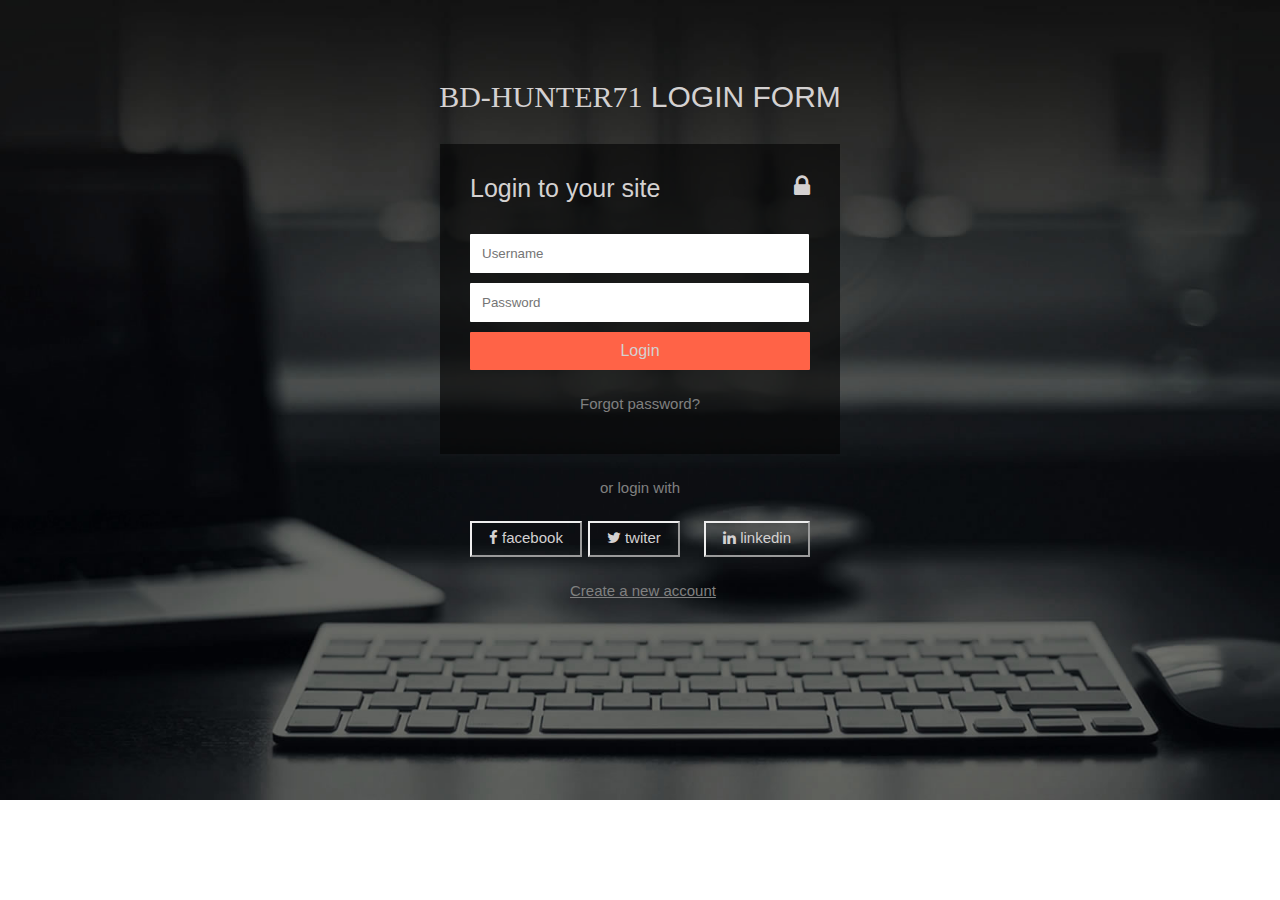
<file: log-in/index.html>
<!DOCTYPE html>
<html>
<head>
	<title>Log In</title>
	<link rel="stylesheet" type="text/css" href="style/style.css">
	<link rel="stylesheet" type="text/css" href="style/font-awesome.min.css">
</head>
<body>
	<div class="log-in">
		<div class="overlay">
			<div class="container">
				<div class="log-in-section">
						<h1><a href="#">BD-Hunter71</a> Login form</h1>
					<div class="log-in-body">
						<h2>Login to your site</h2><i class="fa fa-lock"></i>
						<input type="text" placeholder="Username">
						<input type="text" placeholder="Password">
						<a href="#"><p>Login</p></a>
						<label><a href="#">Forgot password?</a></label>
					</div>

					<h3>or login with</h3>

					<div class="full-bottom">
						<a href="#"><div class="bottom-1 bottom-text">
							<i class="fa fa-facebook"></i>
							<p>facebook</p>
						</div></a>
						<a href="#"><div class="bottom-2 bottom-text">
							<i class="fa fa-twitter"></i>
							<p>twiter</p>
						</div></a>
						<a href="#"><div class="bottom-3 bottom-text">
							<i class="fa fa-linkedin"></i>
							<p>linkedin</p>
						</div></a>
					</div>
					
						<a href="../sign-up/signup1/index.html"><h6>Create a new account</h6></a>
				</div>
			</div>
		</div>
	</div>
</body>
</html>
</file>
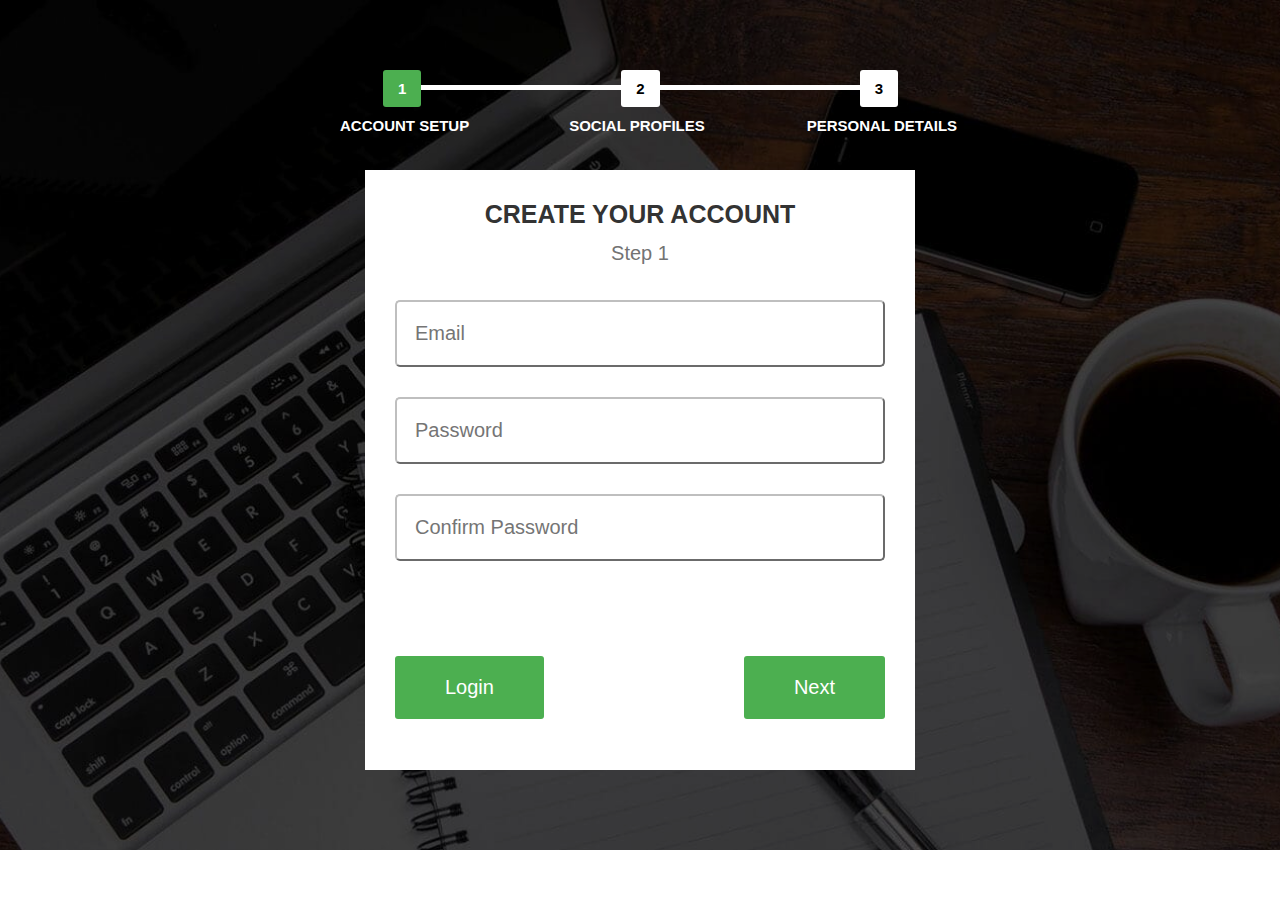
<file: sign-up/signup1/index.html>
<!DOCTYPE html>
<html>
<head>
	<title>Signup</title>
	<link rel="stylesheet" type="text/css" href="style/style.css">
	<link rel="stylesheet" type="text/css" href="style/font-awesome.min.css">
</head>
<body>
	<div class="sign-up">
		<div class="signup-overlay">
			<div class="container">
				<div class="signup-head">
					<h1>1</h1>
					<div class="scale"></div>
					<h2>2</h2>
					<div class="scale"></div>
					<h3>3</h3><br>

					<h4>account setup</h4>
					<h5>social profiles</h5>
					<h6>personal details</h6>
				</div>
				<div class="signup-body">
					<h1>create your account</h1>
					<h2>Step 1</h2>

					<input type="text" placeholder="Email"><br>
					<input type="password" placeholder="Password"><br>
					<input type="password" placeholder="Confirm Password"><br>

					<a href="../../log-in/index.html"><h5>Login</h5></a>
					<a href="../signup2/index.html"><h6>Next</h6></a>
				</div>
			</div>
		</div>
	</div>
</body>
</html>
</file>
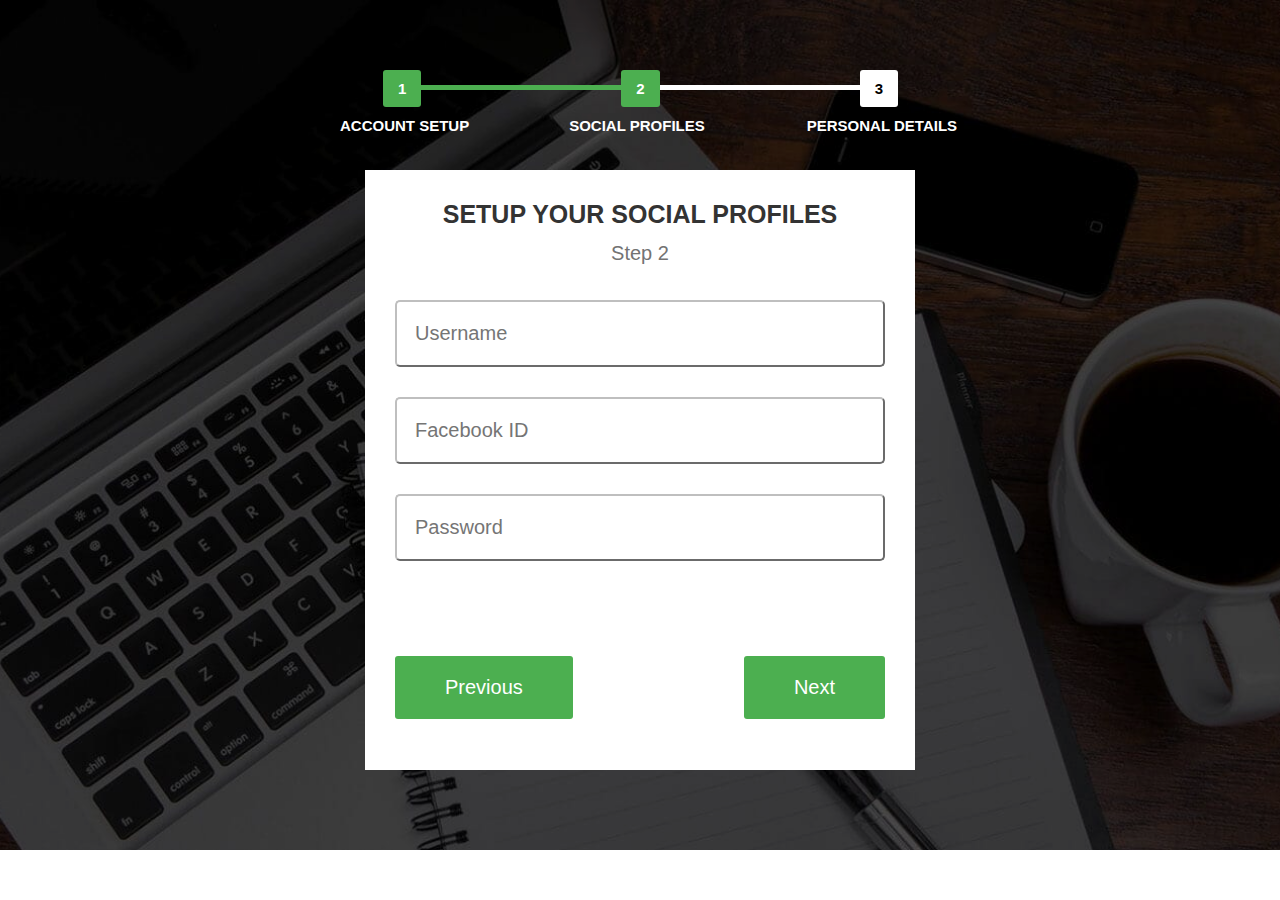
<file: sign-up/signup2/index.html>
<!DOCTYPE html>
<html>
<head>
	<title>Signup</title>
	<link rel="stylesheet" type="text/css" href="style/style.css">
	<link rel="stylesheet" type="text/css" href="style/font-awesome.min.css">
</head>
<body>
	<div class="sign-up">
		<div class="signup-overlay">
			<div class="container">
				<div class="signup-head">
					<h1>1</h1>
					<div class="scale"></div>
					<h2>2</h2>
					<div class="scale2"></div>
					<h3>3</h3><br>

					<h4>account setup</h4>
					<h5>social profiles</h5>
					<h6>personal details</h6>
				</div>
				<div class="signup-body">
					<h1>setup your social profiles</h1>
					<h2>Step 2</h2>

					<input type="text" placeholder="Username"><br>
					<input type="password" placeholder="Facebook ID"><br>
					<input type="password" placeholder="Password"><br>

					<a href="../signup3/index.html"><h6>Next</h6></a>
					<a href="../signup1/index.html"><h5>Previous</h5></a>
				</div>
			</div>
		</div>
	</div>
</body>
</html>
</file>
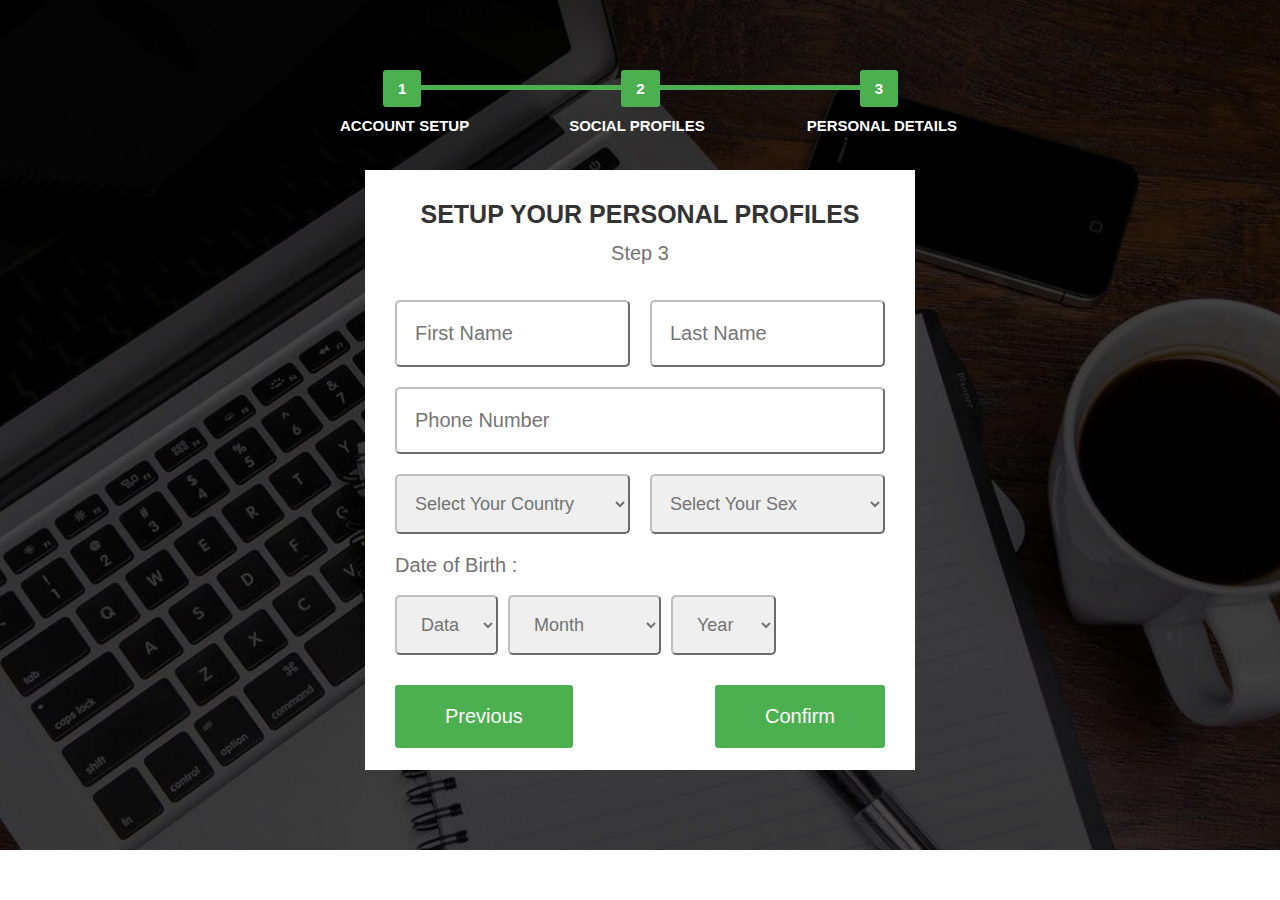
<file: sign-up/signup3/index.html>
<!DOCTYPE html>
<html>
<head>
	<title>Signup</title>
	<link rel="stylesheet" type="text/css" href="style/style.css">
	<link rel="stylesheet" type="text/css" href="style/font-awesome.min.css">
</head>
<body>
	<div class="sign-up">
		<div class="signup-overlay">
			<div class="container">
				<div class="signup-head">
					<h1>1</h1>
					<div class="scale"></div>
					<h2>2</h2>
					<div class="scale"></div>
					<h3>3</h3><br>

					<h4>account setup</h4>
					<h5>social profiles</h5>
					<h6>personal details</h6>
				</div>
				<div class="signup-body">
					<h1>setup your personal profiles</h1>
					<h2>Step 3</h2>

					<input id="first" type="text" placeholder="First Name">
					<input id="second" type="text" placeholder="Last Name"><br>
					<input type="number" placeholder="Phone Number"><br>

					<select class="country">
						<option>Select Your Country</option>
						<option>Pakistan</option>
						<option>Japan</option>
						<option>Chine</option>
						<option>Bangladesh</option>
						<option>Nepal</option>
						<option>Afganistan</option>
						<option>India</option>
						<option>USA</option>
					</select>

					<select class="sex">
						<option>Select Your Sex</option>
							<option>Male</option>
							<option>Female</option>
					</select>

					<h3 class="birthday">Date of Birth :</h3><br>
						<select class="birth date">
							<option>Data</option>
							<option>1</option>
							<option>2</option>
							<option>3</option>
							<option>4</option>
							<option>5</option>
							<option>6</option>
							<option>7</option>
							<option>8</option>
							<option>9</option>
							<option>10</option>
							<option>11</option>
							<option>12</option>
							<option>13</option>
							<option>14</option>
							<option>15</option>
							<option>16</option>
							<option>17</option>
							<option>18</option>
							<option>19</option>
							<option>20</option>
							<option>21</option>
							<option>22</option>
							<option>23</option>
							<option>24</option>
							<option>25</option>
							<option>26</option>
							<option>27</option>
							<option>28</option>
							<option>29</option>
							<option>30</option>
							<option>31</option>
						</select>
						<select class="birth">
							<option>Month</option>
							<option>January</option>
							<option>February</option>
							<option>March</option>
							<option>April</option>
							<option>May</option>
							<option>June</option>
							<option>July</option>
							<option>August</option>
							<option>September</option>
							<option>October</option>
							<option>November</option>
							<option>December</option>
							
						</select>
						<select class="birth">
							<option>Year</option>
							<option>2000</option>
							<option>2001</option>
							<option>2002</option>
							<option>2003</option>
							<option>2004</option>
							<option>2005</option>
							<option>2006</option>
							<option>2007</option>
							<option>2008</option>
							<option>2009</option>
						</select>

					<a href="../../complete/rakib.html"><h6>Confirm</h6></a>
					<a href="../signup2/index.html"><h5>Previous</h5></a>
				</div>
			</div>
		</div>
	</div>
</body>
</html>
</file>
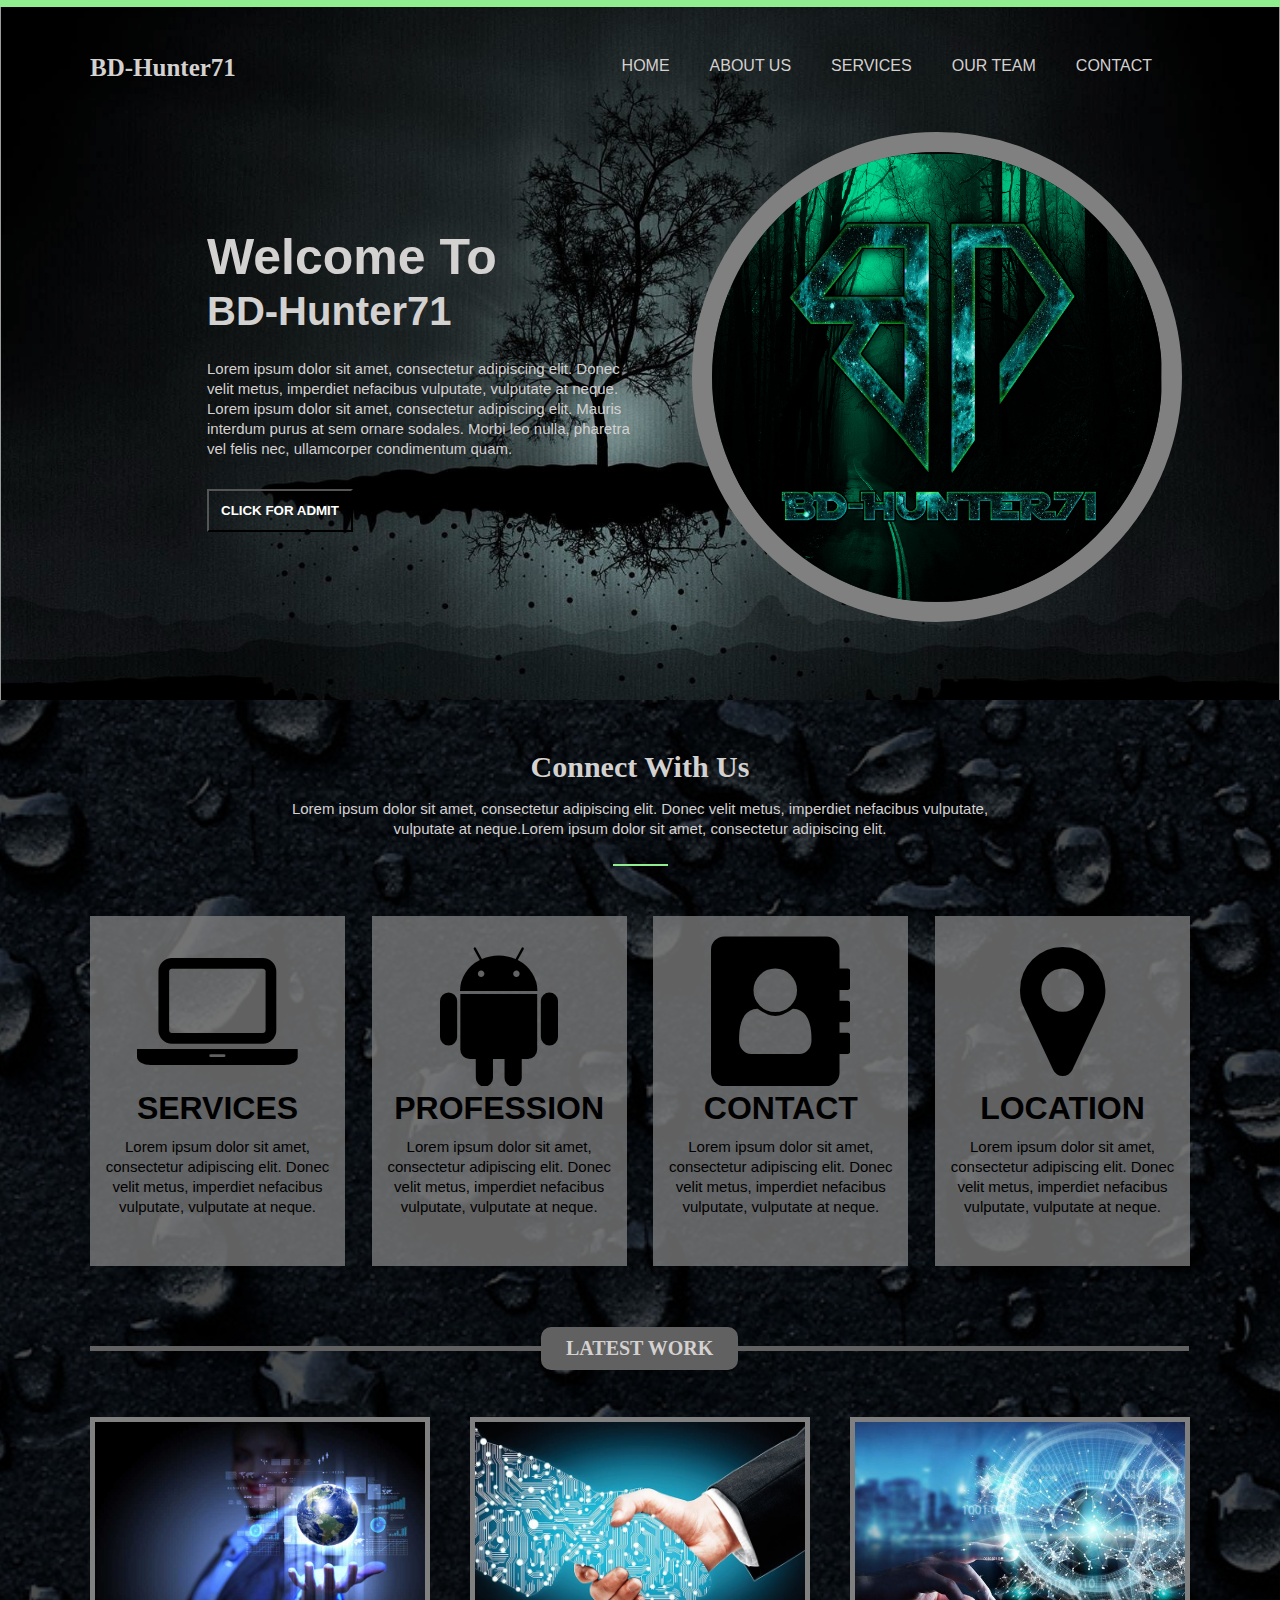
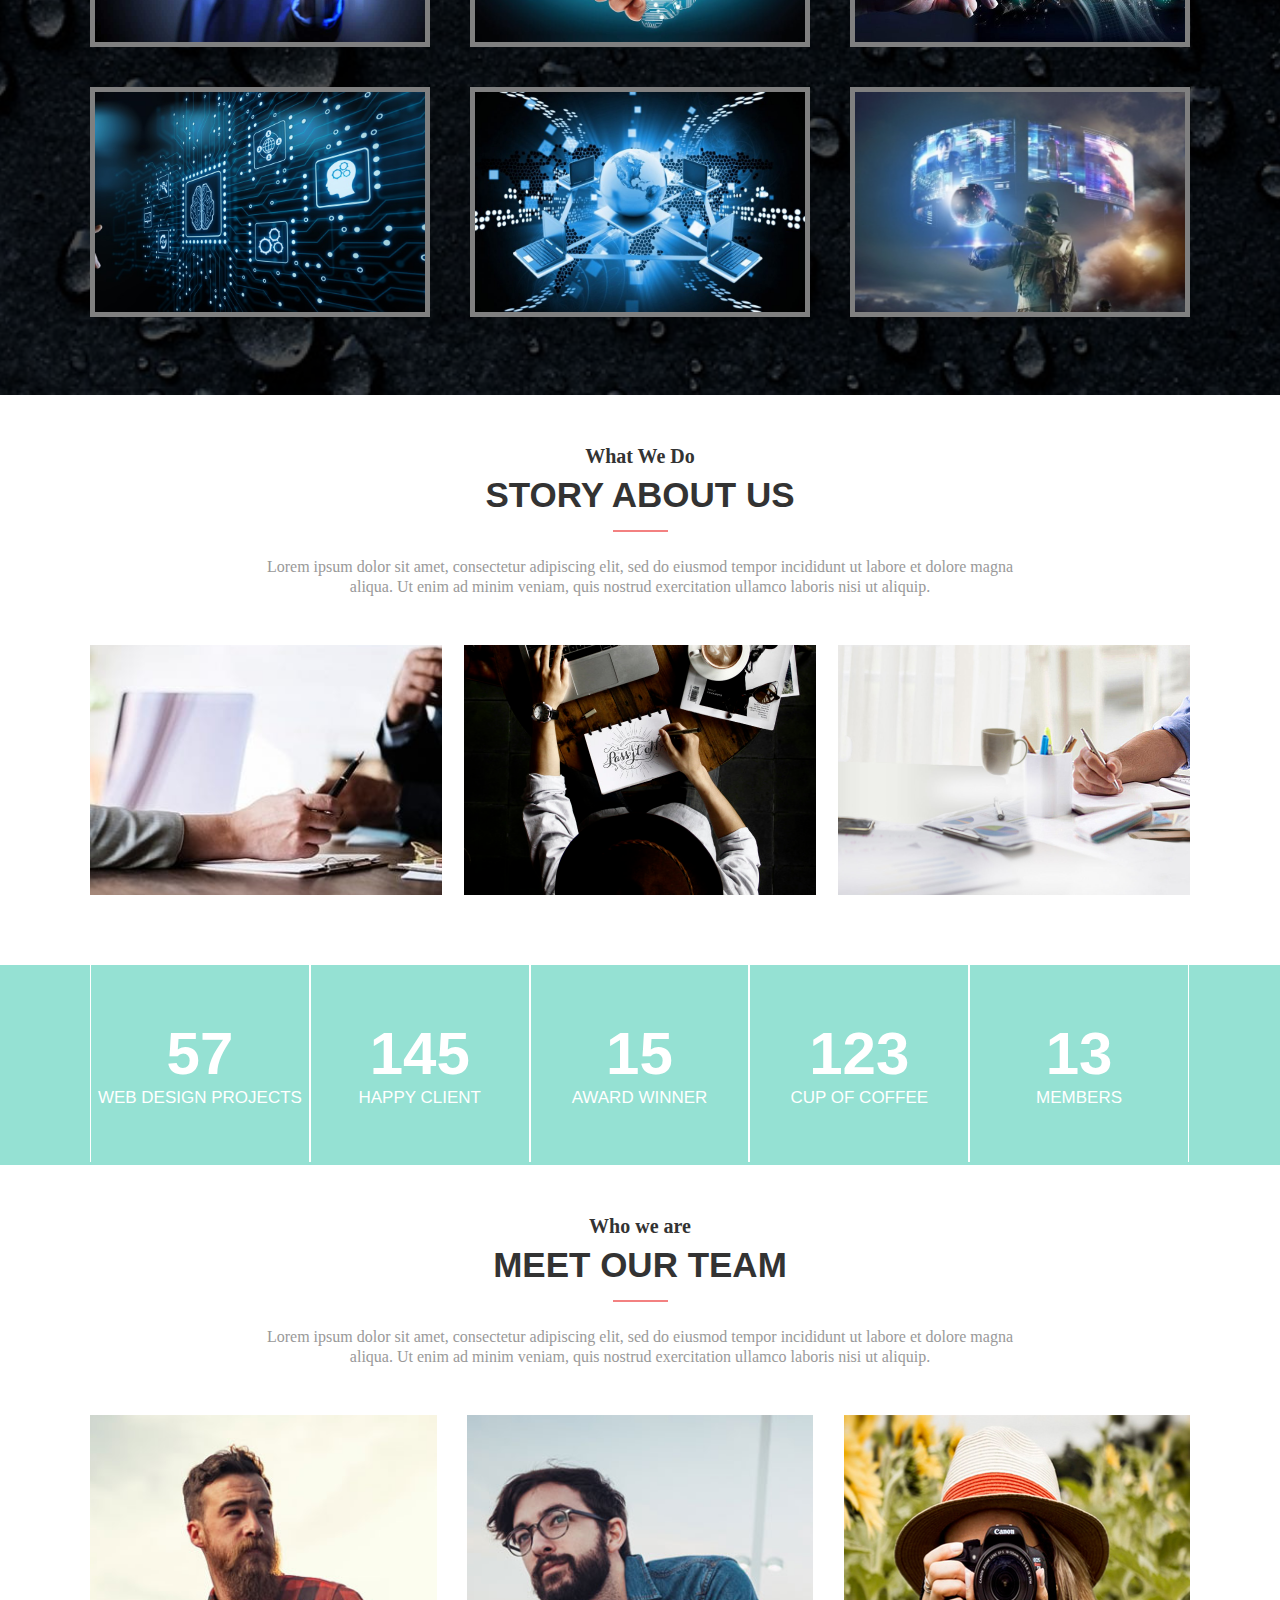
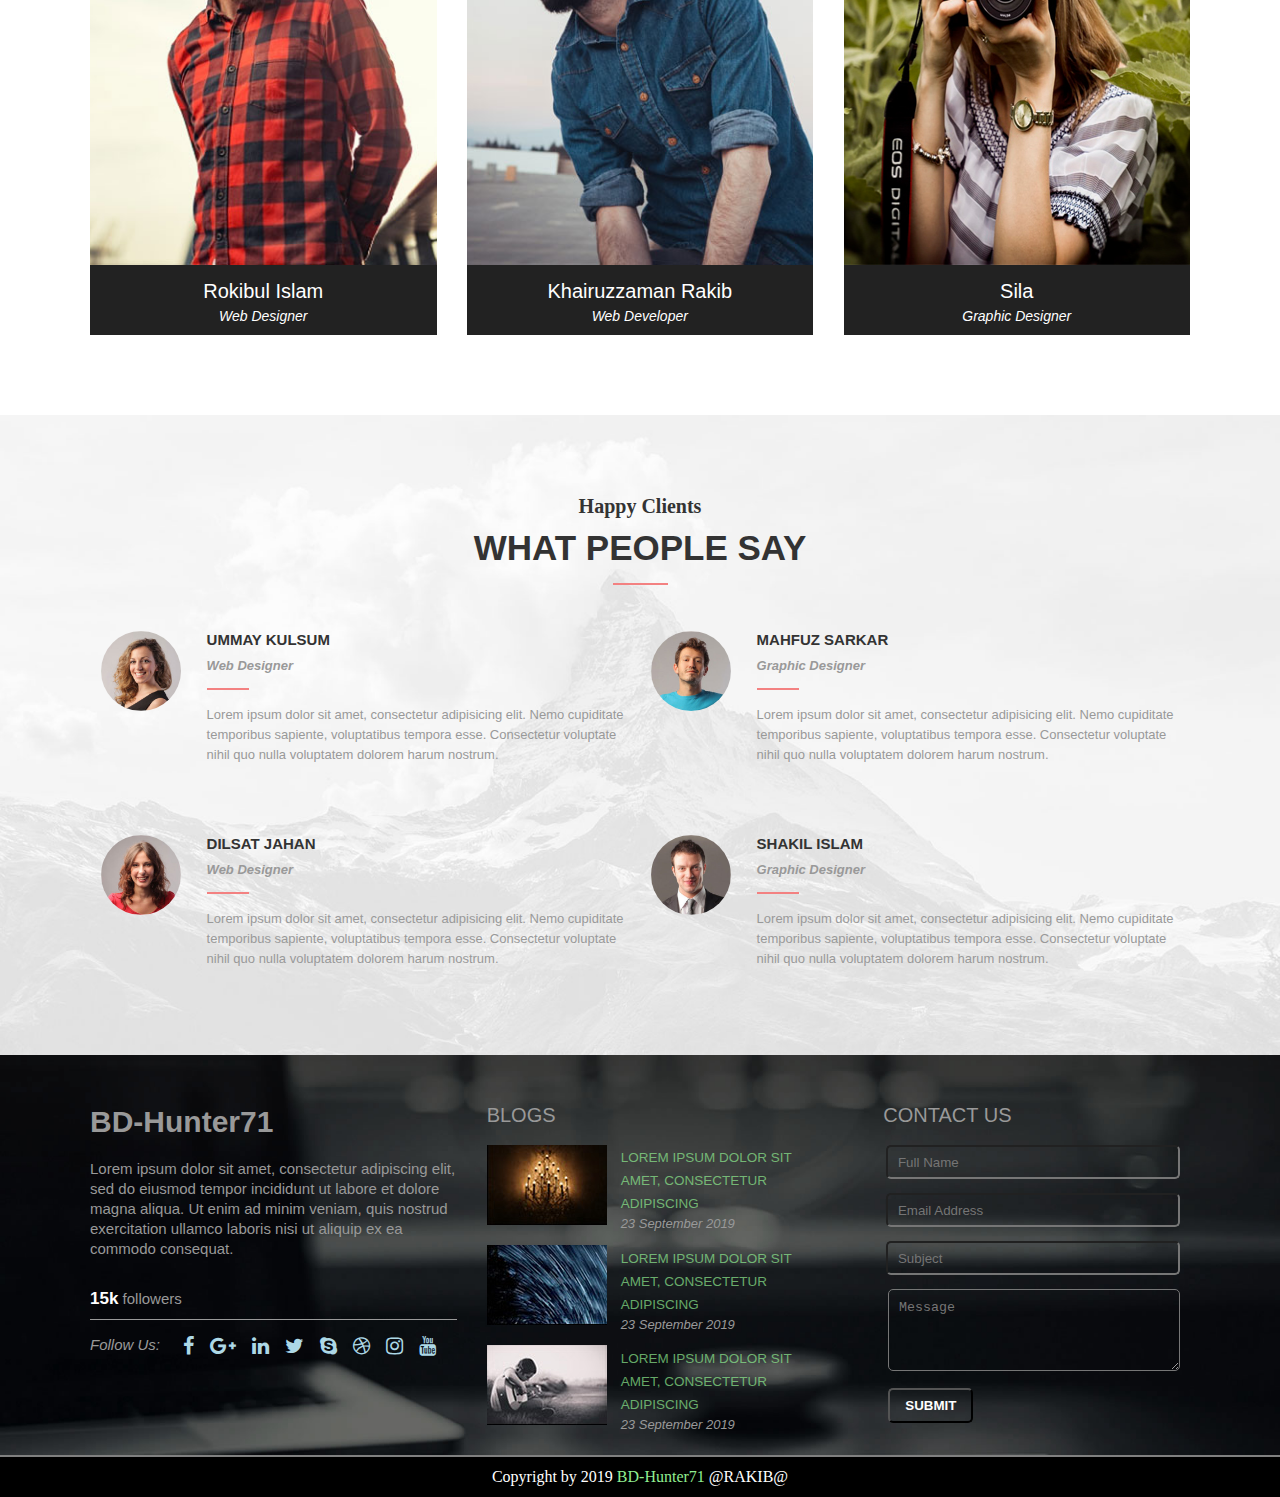
<file: complete/rakib.html>
<!DOCTYPE html>
<html>
	<head>
		<title>This is My Web Design</title>
		<link rel="stylesheet" href="style/style.css">
	<link href="style/font-awesome.min.css" rel="stylesheet" type="text/css">
	</head>
	<body>

						<!--Top Section start from here-->
		<div class="top">
			<div class="top-footer"></div>
			<div class="overlay">
				<div class="container">
					<div class="head">
						<div class="menu">
							<a href="#"><div class="logo">
								<h3>BD-Hunter71</h3>
							</div></a>
							<div class="main-menu">
								<ul>
									<li><a href="#">home</a></li>
									<li><a href="#">about us</a></li>
									<li><a href="#">services</a></li>
									<li><a href="#">our team</a></li>
									<li><a href="#">contact</a></li>
								</ul>
							</div>
						</div>
						<div class="body">
							<div class="body-1">
								<h1>Welcome To</h1><br>
								<h2>BD-Hunter71</h2>
								<p>Lorem ipsum dolor sit amet, consectetur adipiscing elit. Donec <br>velit metus, imperdiet nefacibus vulputate, vulputate at neque.<br>Lorem ipsum dolor sit amet, consectetur adipiscing elit. Mauris interdum purus at sem ornare sodales. Morbi leo nulla, pharetra <br>vel felis nec, ullamcorper condimentum quam.</p>
								<button class="admit"><a href=""><b>click for admit</b></a></button>
							</div>
							<div class="body-2">
								<a href="#"><img src="image/logo2.jpg"></a>
							</div>
						</div>
					</div>
				</div>
			</div>
		</div>
					<!--Top Section end here-->
				

					<!--About-Us Section start from here-->
		<div class="about-us">
			<div class="overlay2">
				<div class="container">
					<div class="about-content">
						<div class="about-top">
							<h1>Connect With Us</h1>
							<p>Lorem ipsum dolor sit amet, consectetur adipiscing elit. Donec velit metus, imperdiet nefacibus vulputate, vulputate at neque.Lorem ipsum dolor sit amet, consectetur adipiscing elit.</p>
						</div>
						<div class="about-center"></div>
						<a href="#"><div class="box-1 about-box">
							<i class="fa fa-laptop"></i>
							<h1>SERVICES</h1>
							<p>Lorem ipsum dolor sit amet, consectetur adipiscing elit. Donec <br>velit metus, imperdiet nefacibus vulputate, vulputate at neque.</p>
						</div></a>
						<a href="#"><div class="box-2 about-box">
							<i class="fa fa-android"></i>
							<h1>PROFESSION</h1>
							<p>Lorem ipsum dolor sit amet, consectetur adipiscing elit. Donec <br>velit metus, imperdiet nefacibus vulputate, vulputate at neque.</p>
						</div></a>
						<a href="#"><div class="box-3 about-box">
							<i class="fa fa-address-book"></i>
							<h1>CONTACT</h1>
							<p>Lorem ipsum dolor sit amet, consectetur adipiscing elit. Donec <br>velit metus, imperdiet nefacibus vulputate, vulputate at neque.</p>
						</div></a>
						<a href="#"><div class="box-4 about-box">
							<i class="fa fa-map-marker"></i>
							<h1>LOCATION</h1>
							<p>Lorem ipsum dolor sit amet, consectetur adipiscing elit. Donec <br>velit metus, imperdiet nefacibus vulputate, vulputate at neque.</p>
						</div></a>
					</div>

					<div class="letest-work">
						<div class="work-1"></div>
						<div class="work-2">LATEST WORK</div>
						<div class="work-3"></div>
					</div>
					<div class="about-image">	<!--about image section start here-->
						<a href=""><div class="image-1 about-all-image">
							<div class="about-image-overlay"></div>
						</div></a>
						<a href=""><div class="image-2 about-all-image">
							<div class="about-image-overlay"></div>
						</div></a>
						<a href=""><div class="image-3 about-all-image">
							<div class="about-image-overlay"></div>
						</div></a>
						<a href=""><div class="image-4 about-all-image">
							<div class="about-image-overlay"></div>
						</div></a>
						<a href=""><div class="image-5 about-all-image">
							<div class="about-image-overlay"></div>
						</div></a>
						<a href=""><div class="image-6 about-all-image">
							<div class="about-image-overlay"></div>
						</div></a>
					</div>						<!--about us section section end here-->
				</div>
			</div>
		</div>									<!--about us section end here-->	


		<div class="story">			<!--story sectio start here-->
			<div class="container">
				<div class="story-top">
					<h1>What We Do</h1>
					<h2>story about us</h2>
						<div class="story-center"></div>
					<p>Lorem ipsum dolor sit amet, consectetur adipiscing elit, sed do eiusmod tempor incididunt ut labore et dolore magna aliqua. Ut enim ad minim veniam, quis nostrud exercitation ullamco laboris nisi ut aliquip.</p>
				</div>
				<div class="story-image">
					<a href="#"><div class="story-image-1 story-all-image">
						<div class="story-image-overlay"></div>
					</div></a>
					<a href="#"><div class="story-image-2 story-all-image">
						<div class="story-image-overlay"></div>
					</div></a>
					<a href="#"><div class="story-image-3 story-all-image">
						<div class="story-image-overlay"></div>
					</div></a>
				</div>
			</div>
		</div>						<!--story section end here-->


		<div class="award">			<!--award section start here-->
			<div class="container">
				<div class="award-info">
					<h1>57</h1>
					<p>web design projects</p>
				</div>
				<div class="award-info">
					<h1>145</h1>
					<p>happy client</p>
				</div>
				<div class="award-info">
					<h1>15</h1>
					<p>award winner</p>
				</div>
				<div class="award-info">
					<h1>123</h1>
					<p>cup of coffee</p>
				</div>
				<div class="award-info">
					<h1>13</h1>
					<p>members</p>
				</div>
			</div>
		</div>						<!--award section end here-->


		<div class="team">			<!--Team sectio  start here-->
			<div class="container">
				<div class="team-top">
					<h1>Who we are</h1>
					<h2>meet our team</h2>
						<div class="team-center"></div>
					<p>Lorem ipsum dolor sit amet, consectetur adipiscing elit, sed do eiusmod tempor incididunt ut labore et dolore magna aliqua. Ut enim ad minim veniam, quis nostrud exercitation ullamco laboris nisi ut aliquip.</p>
				</div>
				<div class="team-image">
					<a href="#"><div class="team-image-1 team-all-image">
						<div class="team-image-text">
							<h1>Rokibul Islam</h1>
							<p>Web Designer</p>
						</div>
					</div></a>
					<a href="#"><div class="team-image-2 team-all-image">
						<div class="team-image-text">
							<h1>Khairuzzaman Rakib</h1>
							<p>Web Developer</p>
						</div>
					</div></a>
					<a href="#"><div class="team-image-3 team-all-image">
						<div class="team-image-text">
							<h1>Sila</h1>
							<p>Graphic Designer</p>
						</div>
					</div></a>
				</div>
			</div>
		</div>						<!--Team sectio  end here-->


		<div class="client">			<!--Client section start here-->
			<div class="container">
				<div class="client-top">
					<h1>Happy Clients</h1>
					<h2>What people say</h2>
					<div class="client-top-center"></div>
				</div>
				<div class="client-full">
					<div class="client-body">
						<div class="client-image"><img src="image/client/1.jpg"></div>
						<div class="client-message">
							<h1>Ummay Kulsum</h1>
							<h2><i>Web Designer</i></h2>
							<div class="client-body-center"></div>
							<p>Lorem ipsum dolor sit amet, consectetur adipisicing elit. Nemo cupiditate temporibus sapiente, voluptatibus tempora esse. Consectetur voluptate nihil quo nulla voluptatem dolorem harum nostrum.</p>
						</div>
					</div>
					<div class="client-body">
						<div class="client-image"><img src="image/client/2.jpg"></div>
						<div class="client-message">
							<h1>Mahfuz Sarkar</h1>
							<h2><i>Graphic Designer</i></h2>
							<div class="client-body-center"></div>
							<p>Lorem ipsum dolor sit amet, consectetur adipisicing elit. Nemo cupiditate temporibus sapiente, voluptatibus tempora esse. Consectetur voluptate nihil quo nulla voluptatem dolorem harum nostrum.</p>
						</div>
					</div>
					<div class="client-body">
						<div class="client-image"><img src="image/client/3.jpg"></div>
						<div class="client-message">
							<h1>Dilsat Jahan</h1>
							<h2><i>Web Designer</i></h2>
							<div class="client-body-center"></div>
							<p>Lorem ipsum dolor sit amet, consectetur adipisicing elit. Nemo cupiditate temporibus sapiente, voluptatibus tempora esse. Consectetur voluptate nihil quo nulla voluptatem dolorem harum nostrum.</p>
						</div>
					</div>
					<div class="client-body">
						<div class="client-image"><img src="image/client/4.jpg"></div>
						<div class="client-message">
							<h1>Shakil Islam</h1>
							<h2><i>Graphic Designer</i></h2>
							<div class="client-body-center"></div>
							<p>Lorem ipsum dolor sit amet, consectetur adipisicing elit. Nemo cupiditate temporibus sapiente, voluptatibus tempora esse. Consectetur voluptate nihil quo nulla voluptatem dolorem harum nostrum.</p>
						</div>
					</div>
				</div>
			</div>
		</div>					<!--client section end here-->


		<div class="feedback">
			<div class="container">
				<div class="feedback-information">
					<h1>BD-Hunter71</h1>
					<p>Lorem ipsum dolor sit amet, consectetur adipiscing elit, sed do eiusmod tempor incididunt ut labore et dolore magna aliqua. Ut enim ad minim veniam, quis nostrud exercitation ullamco laboris nisi ut aliquip ex ea commodo consequat.</p>
					<h2><label>15k</label> followers</h2>
					<div class="feedback-icon">
						<p><i>Follow Us: </i></p>
						<a href=""><i class="fa fa-facebook"></i></a>
						<a href=""><i class="fa fa-google-plus"></i></a>
						<a href=""><i class="fa fa-linkedin"></i></a>
						<a href=""><i class="fa fa-twitter"></i></a>
						<a href=""><i class="fa fa-skype"></i></a>
						<a href=""><i class="fa fa-dribbble"></i></a>
						<a href=""><i class="fa fa-instagram"></i></a>
						<a href=""><i class="fa fa-youtube"></i></a>
					</div>
				</div>
				<div class="feedback-blogs">
					<p>blogs</p>
					<div class="blog-image">
						<img src="image/blog/1.jpg">
						<img src="image/blog/2.jpg">
						<img src="image/blog/3.jpg">
					</div>
					<div class="blog-text">
						<div class="text">
							<p><a href="">LOREM IPSUM DOLOR SIT AMET, CONSECTETUR ADIPISCING</a></p>
							<label><i>23 September 2019</i></label>
						</div>
						<div class="text">
							<p><a href="">LOREM IPSUM DOLOR SIT AMET, CONSECTETUR ADIPISCING</a></p>
							<label><i>23 September 2019</i></label>
						</div>
						<div class="text">
							<p><a href="">LOREM IPSUM DOLOR SIT AMET, CONSECTETUR ADIPISCING</a></p>
							<label><i>23 September 2019</i></label>
						</div>
					</div>
				</div>
				<div class="feedback-from">
					<p>contact us</p>
					<input type="text" placeholder="Full Name"><br>
					<input type="text" placeholder="Email Address"><br>
					<input type="text" placeholder="Subject"><br>
					<textarea placeholder="Message"></textarea><br>
					<button><a href="#">Submit</a></button>
				</div>
			</div>
		</div>


		<div class="footer">			<!--footer section start here-->
			<div class="container">
				<p>Copyright by 2019 <a href="https://www.youtube.com/channel/UCnWFmccSNXdRF2FbVRJwhwA">BD-Hunter71</a> @RAKIB@</p>
			</div>
		</div>							<!--footer section end here-->
	</body>
</html>
</file>
<file: log-in/style/style.css>
* {
	margin: 0;
	padding: 0;
}
.container {
	max-width: 1100px;
	margin: 0 auto;
	overflow: hidden;
	font-family: 'roboto' ,sans-serif;
}
/* .overlay {
	margin: 0;
	padding: 0;
	background-color: rgba(0, 0, 0, 0.2);
	height: 100%;
	width: 100%
	padding: 5px;
} */
.log-in {
	width: 100%;
	height: 800px;
	background-image: url(../image/background.jpg);
	background-size: cover;
	background-position: center center;
}
.log-in-section {
	height: 650px;
	width: 500px;
	margin: 80px auto;
}
.log-in-section h1 {
	text-transform: uppercase;
	color: #d4d1d1;
	font-size: 30px;
	font-weight: normal;
	text-align: center;
	padding-bottom: 30px;
}
.log-in-section a {
	text-decoration: none;
	font-family:  after shok;
	color: #d4d1d1;
}



.log-in-body {
	height: 250px;
	width: 340px;
	padding: 30px;
	background-color: #040404a6;
	margin: 0 auto;
}
.log-in-body h2 {
	font-size: 25px;
	color: #d4d1d1;
	font-weight: normal;
	display: inline-block;
}
.log-in-body i {
	font-size: 25px;
	color: #d4d1d1;
	float: right;
	padding-bottom: 35px;
}
.log-in-body input {
	width: 315px;
	padding: 10px;
	border-radius: 1px;
	border-color: transparent;
	margin-bottom: 10px;
	color: gray;
}
.log-in-body a p {
	background-color: tomato;
	padding: 10px;
	text-align: center;
	font-family: 'roboto' ,sans-serif;
	color: #d4d1d1;
	border-radius: 1px;
	margin-bottom: 25px;
}
.log-in-body a p:hover {
	background-color: lightgreen;
	color: black;
	transition: 1s;
}
.log-in-body label a {
	margin-left: 110px;
	font-family: 'roboto' ,sans-serif;
	color: gray;
	font-size: 15px;
}

.log-in-section h3 {
	font-weight: normal;
	font-size: 15px;
	color: gray;
	text-align: center;
	padding: 25px 0;
}




.full-bottom {
	height: 35px;
	width: 340px;
	margin: 0 auto;
}
.bottom-1 {
	height: 20px;
	width: auto;
	float: left;
	padding: 6px 17px;
	border: 2px;
	border-style: outset;
	background-color: transparent;
}
.bottom-2 {
	height: 20px;
	width: auto;
	float: left;
	padding: 6px 17px;
	border: 2px;
	border-style: outset;
	background-color: transparent;
	margin: 0 6px;
}
.bottom-3 {
	height: 20px;
	width: auto;
	float: right;
	padding: 6px 17px;
	border: 2px;
	border-style: outset;
	background-color: transparent;
}
.bottom-text i {
	font-size: 15px;
	color: #d4d1d1;
	display: inline-block;
}
.bottom-text p {
	font-size: 15px;
	font-family: 'roboto' ,sans-serif;
	color: #d4d1d1;
	display: inline-block;
}

.bottom-text:hover {
	background-color: gray;
	transition: 1s;
	color: white;
}



.log-in-section h6 {
	font-family: 'roboto' ,sans-serif;
	color: gray;
	font-size: 15px;
	display: inline-block;
	font-weight: normal;
	text-decoration: underline;
	padding: 1px 5px;
	padding-top: 25px;
	margin-left: 175px;
}
</file>
<file: sign-up/signup1/style/style.css>
* {
    margin: 0px;
    padding: 0px;
}
.sign-up {
    height: 850px;
    width: 100%;
    background-image: url(../image/background2.jpg);
    background-size: cover;
    background-position: center center;
}
.signup-overlay {
    background-color: rgba(0, 0, 0, 0.2);
    height: 100%;
    width: 100%;
    margin: 0px;
    padding: 0px;
}
.container {
    max-width: 600px;
    font-family: roboto, sans-serif;
    margin: 0px auto;
}

.signup-head {
    width: 620px;
    height: 100px;
    position: absolute;
    margin-top: 70px;
}
.signup-head h1 {
    font-size: 15px;
    color: white;
    background-color: rgb(76, 175, 80);
    display: inline-block;
    float: left;
    margin-left: 43px;
    padding: 10px 15px;
    border-radius: 3px;
}
.scale {
    height: 5px;
    width: 200px;
    background-color: white;
    float: left;
    margin-top: 15px;
}
.signup-head h2 {
    font-size: 15px;
    color: black;
    background-color: white;
    display: inline-block;
    float: left;
    padding: 10px 15px;
    border-radius: 3px;
}
.signup-head h3 {
    font-size: 15px;
    color: black;
    background-color: white;
    display: inline-block;
    float: left;
    padding: 10px 15px;
    border-radius: 3px;
}
.signup-head h4 {
    font-size: 15px;
    display: inline-block;
    text-transform: uppercase;
    padding-top: 10px;
    float: left;
    color: white;
}
.signup-head h5 {
    font-size: 15px;
    display: inline-block;
    text-transform: uppercase;
    padding-top: 10px;
    float: left;
    color: white;
    padding-left: 100px;
    padding-right: 102px;
}
.signup-head h6 {
    font-size: 15px;
    display: inline-block;
    text-transform: uppercase;
    padding-top: 10px;
    float: left;
    color: white;
}






.signup-body {
    height: 600px;
    width: 550px;
    position: absolute;
    margin-left: 25px;
    margin-top: 170px;
    background-color: white;
}
.signup-body h1 {
    text-transform: uppercase;
    text-align: center;
    font-size: 25px;
    color: rgb(51, 51, 51);
    padding-top: 30px;
}
.signup-body h2 {
    text-align: center;
    font-size: 20px;
    color: rgb(115, 115, 115);
    padding-top: 13px;
    font-weight: normal;
    padding-bottom: 20px;
}
.signup-body input {
    width: 450px;
    color: rgb(115, 115, 115);
    font-size: 20px;
    padding: 20px 18px;
    margin: 15px 30px;
    border-radius: 5px;
    border-width: 2px;
    border-style: outset;
    border-color: rgb(191, 191, 191);
    border-image: initial;
}


.signup-body h5 {
    float: left;
    font-size: 20px;
    color: white;
    background-color: rgb(76, 175, 80);
    display: inline-block;
    font-weight: normal;
    padding: 20px 50px;
    margin-left: 30px;
    margin-top: 80px;
    border-radius: 3px;
}
.signup-body h5:hover {
    background-color: #737373;
    transition: 1s;
}
.signup-body h6 {
    float: right;
    font-size: 20px;
    color: white;
    background-color: rgb(76, 175, 80);
    display: inline-block;
    font-weight: normal;
    padding: 20px 50px;
    margin-right: 30px;
    margin-top: 80px;
    border-radius: 3px;
}
.signup-body h6:hover {
	background-color: #737373;
	transition: 1s;
}
</file>
<file: sign-up/signup2/style/style.css>
* {
    margin: 0px;
    padding: 0px;
}
.sign-up {
    height: 850px;
    width: 100%;
    background-image: url(../image/background2.jpg);
    background-size: cover;
    background-position: center center;
}
.signup-overlay {
    background-color: rgba(0, 0, 0, 0.2);
    height: 100%;
    width: 100%;
    margin: 0px;
    padding: 0px;
}
.container {
    max-width: 600px;
    font-family: roboto, sans-serif;
    margin: 0px auto;
}

.signup-head {
    width: 620px;
    height: 100px;
    position: absolute;
    margin-top: 70px;
}
.signup-head h1 {
    font-size: 15px;
    color: white;
    background-color: rgb(76, 175, 80);
    display: inline-block;
    float: left;
    margin-left: 43px;
    padding: 10px 15px;
    border-radius: 3px;
}
.scale {
    height: 5px;
    width: 200px;
    background-color: rgb(76, 175, 80);
    float: left;
    margin-top: 15px;
}
.scale2 {
    height: 5px;
    width: 200px;
    background-color: white;
    float: left;
    margin-top: 15px;
}
.signup-head h2 {
    font-size: 15px;
    color: white;
    background-color: rgb(76, 175, 80);
    display: inline-block;
    float: left;
    padding: 10px 15px;
    border-radius: 3px;
}
.signup-head h3 {
    font-size: 15px;
    color: black;
    background-color: white;
    display: inline-block;
    float: left;
    padding: 10px 15px;
    border-radius: 3px;
}
.signup-head h4 {
    font-size: 15px;
    display: inline-block;
    text-transform: uppercase;
    padding-top: 10px;
    float: left;
    color: white;
}
.signup-head h5 {
    font-size: 15px;
    display: inline-block;
    text-transform: uppercase;
    padding-top: 10px;
    float: left;
    color: white;
    padding-left: 100px;
    padding-right: 102px;
}
.signup-head h6 {
    font-size: 15px;
    display: inline-block;
    text-transform: uppercase;
    padding-top: 10px;
    float: left;
    color: white;
}






.signup-body {
    height: 600px;
    width: 550px;
    position: absolute;
    margin-left: 25px;
    margin-top: 170px;
    background-color: white;
}
.signup-body h1 {
    text-transform: uppercase;
    text-align: center;
    font-size: 25px;
    color: rgb(51, 51, 51);
    padding-top: 30px;
}
.signup-body h2 {
    text-align: center;
    font-size: 20px;
    color: rgb(115, 115, 115);
    padding-top: 13px;
    font-weight: normal;
    padding-bottom: 20px;
}
.signup-body input {
    width: 450px;
    color: rgb(115, 115, 115);
    font-size: 20px;
    padding: 20px 18px;
    margin: 15px 30px;
    border-radius: 5px;
    border-width: 2px;
    border-style: outset;
    border-color: rgb(191, 191, 191);
    border-image: initial;
}
.signup-body h6 {
    float: right;
    font-size: 20px;
    color: white;
    background-color: rgb(76, 175, 80);
    display: inline-block;
    font-weight: normal;
    padding: 20px 50px;
    margin-right: 30px;
    margin-top: 80px;
    border-radius: 3px;
}
.signup-body h6:hover {
	background-color: #737373;
	transition: 1s;
}
.signup-body h5 {
    float: left;
    font-size: 20px;
    color: white;
    background-color: rgb(76, 175, 80);
    display: inline-block;
    font-weight: normal;
    padding: 20px 50px;
    margin-left: 30px;
    margin-top: 80px;
    border-radius: 3px;
}
.signup-body h5:hover {
    background-color: #737373;
    transition: 1s;
}
</file>
<file: sign-up/signup3/style/style.css>
* {
    margin: 0px;
    padding: 0px;
}
.sign-up {
    height: 850px;
    width: 100%;
    background-image: url(../image/background2.jpg);
    background-size: cover;
    background-position: center center;
}
.signup-overlay {
    background-color: rgba(0, 0, 0, 0.2);
    height: 100%;
    width: 100%;
    margin: 0px;
    padding: 0px;
}
.container {
    max-width: 600px;
    font-family: roboto, sans-serif;
    margin: 0px auto;
}

.signup-head {
    width: 620px;
    height: 100px;
    position: absolute;
    margin-top: 70px;
}
.signup-head h1 {
    font-size: 15px;
    color: white;
    background-color: rgb(76, 175, 80);
    display: inline-block;
    float: left;
    margin-left: 43px;
    padding: 10px 15px;
    border-radius: 3px;
}
.scale {
    height: 5px;
    width: 200px;
    background-color: rgb(76, 175, 80);
    float: left;
    margin-top: 15px;
}
.signup-head h2 {
    font-size: 15px;
    color: white;
    background-color: rgb(76, 175, 80);
    display: inline-block;
    float: left;
    padding: 10px 15px;
    border-radius: 3px;
}
.signup-head h3 {
    font-size: 15px;
    color: white;
    background-color: rgb(76, 175, 80);
    display: inline-block;
    float: left;
    padding: 10px 15px;
    border-radius: 3px;
}
.signup-head h4 {
    font-size: 15px;
    display: inline-block;
    text-transform: uppercase;
    padding-top: 10px;
    float: left;
    color: white;
}
.signup-head h5 {
    font-size: 15px;
    display: inline-block;
    text-transform: uppercase;
    padding-top: 10px;
    float: left;
    color: white;
    padding-left: 100px;
    padding-right: 102px;
}
.signup-head h6 {
    font-size: 15px;
    display: inline-block;
    text-transform: uppercase;
    padding-top: 10px;
    float: left;
    color: white;
}






.signup-body {
    height: 600px;
    width: 550px;
    position: absolute;
    margin-left: 25px;
    margin-top: 170px;
    background-color: white;
}
.signup-body h1 {
    text-transform: uppercase;
    text-align: center;
    font-size: 25px;
    color: rgb(51, 51, 51);
    padding-top: 30px;
}
.signup-body h2 {
    text-align: center;
    font-size: 20px;
    color: rgb(115, 115, 115);
    padding-top: 13px;
    font-weight: normal;
    padding-bottom: 20px;
}
.signup-body input {
    width: 450px;
    color: rgb(115, 115, 115);
    font-size: 20px;
    padding: 20px 18px;
    margin: 10px 30px;
    border-radius: 5px;
    border-width: 2px;
    border-style: outset;
    border-color: rgb(191, 191, 191);
}
#first {
    width: 195px;
    color: rgb(115, 115, 115);
    font-size: 20px;
    padding: 20px 18px;
    margin-top: 15px;
    margin-right: 5px;
    margin-left: 30px;
    border-radius: 5px;
    border-width: 2px;
    border-style: outset;
    float: left;
    border-color: rgb(191, 191, 191);
}
#second {
    width: 195px;
    color: rgb(115, 115, 115);
    font-size: 20px;
    padding: 20px 18px;
    margin-top: 15px;
    margin-left: 5px;
    margin-right: 30px;
    border-radius: 5px;
    border-width: 2px;
    border-style: outset;
    float: right;
    border-color: rgb(191, 191, 191);
}
.country {
    height: 60px;
    width: 235px;
    font-size: 18px;
    color: rgb(115, 115, 115);
    padding-right: 5px;
    padding-left: 14px;
    border-radius: 5px;
    border-width: 2px;
    border-style: outset;
    border-color: rgb(191, 191, 191);
    margin-left: 30px;
    margin-top: 10px;
}
.sex {
    height: 60px;
    width: 235px;
    font-size: 18px;
    color: rgb(115, 115, 115);
    padding-right: 5px;
    padding-left: 14px;
    border-radius: 5px;
    border-width: 2px;
    border-style: outset;
    border-color: rgb(191, 191, 191);
    margin-right: 30px;
    margin-top: 10px;
    float: right;
}
.birthday {
    color: rgb(115, 115, 115);
    font-size: 20px;
    font-weight: normal;
    padding-left: 30px;
    padding-top: 20px;
}
.birth {
    font-size: 18px;
    height: 60px;
    color: rgb(115, 115, 115);
    padding: 15px 20px;
    border-radius: 5px;
    border-width: 2px;
    border-style: outset;
    border-color: rgb(191, 191, 191);
    margin-top: 0px;
    margin-right: 10px;
    float: left;
}
.date {
    margin-left: 30px;
}




.signup-body h6 {
    float: right;
    font-size: 20px;
    color: white;
    background-color: rgb(76, 175, 80);
    display: inline-block;
    font-weight: normal;
    padding: 20px 50px;
    margin-right: 30px;
    margin-top: 30px;
    border-radius: 3px;
}
.signup-body h6:hover {
	background-color: #737373;
	transition: 1s;
}
.signup-body h5 {
    float: left;
    font-size: 20px;
    color: white;
    background-color: rgb(76, 175, 80);
    display: inline-block;
    font-weight: normal;
    padding: 20px 50px;
    margin-left: 30px;
    margin-top: 30px;
    border-radius: 3px;
}
.signup-body h5:hover {
    background-color: #737373;
    transition: 1s;
}
</file>
<file: complete/style/style.css>
* {
	margin: 0;
	padding: 0;
}
p {
	line-height: 20px;
}

			/*Top Section Start from here*/
.container {
	max-width: 1100px;
	margin: 0 auto;
	overflow: hidden;
}
.overlay {
	margin: 0;
	padding: 0;
	background-color: rgba(0, 0, 0, 0.3);
	height: 100%;
	width: 100%;
}
.top-footer {
	background-color: lightgreen;
	height: 7px;
	width: 100%;
}


.top {
	background-image: url(../image/top-background.jpg);
	background-size: cover;
	background-position: center center;
	height: 700px;
	width: 100%;
}

				/*Menu bar Start from here*/
.logo h3 {
	color: #d4d1d1;
	font-size: 25px;
	font-family: after shok;
	margin: 47px 0  0 0;
	float: left;
}
.menu {
	height: 60px;
	width: 100%;
}
.main-menu {
	float: right;
	margin: 30px 0 0 0px;
}
.main-menu ul {
	float: right;
    margin-right: 20px;
    margin-left: 80px;
}
.main-menu ul li{
	display: inline-block;
	margin: 10px;
	margin-top: 20px;
}
.main-menu ul li a{
	color: #d4d1d1; 
	padding: 8px;
	font-family: 'roboto' ,sans-serif;
	text-decoration: none;
	text-align: right;
	text-transform: uppercase;
}
.main-menu ul li a:hover {
	background-color: gray;
	color: black;
	transition: all .8s;
	border-radius: 5px;
}
					/*Menu bar end here*/

						/*Top body start from here*/
.body {
	width: 100%;
	height: 550px;
	float: left;
	margin: 23px 0 0 0;
}
.body-1 {
	float: left;
	height: 300px;
	width: 40%;
	color: white;
	margin: 120px 0 0 117px;
}		
.body-1 h1 {
	font-family: 'roboto' ,sans-serif;
	font-size: 50px;
	color: #d4d1d1;
}
.body-1 h2 {
	font-family: 'roboto' ,sans-serif;
	font-size: 40px;
	margin-top: -15px;
	color: #d4d1d1;
}
.body-1 p {
	font-family: 'roboto' ,sans-serif;
	font-size: 15px;
	margin-top: 25px;
	color: #d4d1d1;
}
button.admit {
	background-color: transparent;
	padding: 12px;
	margin-top: 30px;
	text-transform: uppercase;
}
button.admit a {
	text-decoration: none;
	color: white;
}
button.admit:hover {
	background-color: gray;
	transition: all 0.8s;
	transform: scale(1.15);
	border-radius: 5px;
	color: black;
}



.body-2 {
	float: left;
	height: 500px;
	width: 40%;
}

.body-2 img {
	height: 450px;
	width: 450px;
    margin: 24px 45px;
    border-radius: 50%;
    border: 20px solid gray;
    background-position: center center;
    background-size: cover;
}
							/*Top body end here*/
						/*Top Section End here*/


					/*About-us Section Start here*/
.about-us {
	background-image: url(../image/mid-background.jpg);
	background-size: cover;
	background-position: center center;
	height: 1295px;
	width: 100%;
}
.overlay2 {
	margin: 0;
	padding: 0;
	background-color: rgba(0, 0, 0, 0.7);
	height: 100%;
	width: 100%;
}
.about-content {
	width: 100%;
	height: 622px;
	font-family: 'roboto' ,sans-serif;

}

.about-top h1 {
	color: #d4d1d1;
	margin-top: 50px;
	margin-bottom: 15px;
	text-align: center;
	font-family: 'Kaushan Script', cursive;
	font-size: 30px;
}
.about-top p {
	color: #d4d1d1;
	margin: 0 auto;
	text-align: center;
	font-family: 'roboto' ,sans-serif;
	font-size: 15px;
	max-width: 750px;
}
.about-center {
	height: 2px;
	width: 5%;
	margin: 25px auto 0 auto;
	background-color: lightgreen;
}


				/*About box section start here*/
.box-1{
	width: 255px;
	height: 350px;
	margin: 50px 26.6667px  10px 0;
	background-color: #808080c2;
	float: left;
	text-align: center;
	color: black;
}
.about-box:hover i,
.about-box:hover h1,
.about-box:hover p{
	transition: .8s;
	color: white;
}
.about-box:hover {
	transition: .8s;
	background-color: #356d34a3;
}
.about-box i {
	font-size: 150px;
	color: black;
	overflow: hidden;
	margin-top: 20px;
}
.about-box p {
	font-size: 15px;
	margin-top: 10px;
}

.box-2{
	width: 255px;
	height: 350px;
	margin: 50px 26.6667px 10px 0;
	background-color: #808080c2;
	float: left;
	text-align: center;
	color: black;
}
.box-3{
	width: 255px;
	height: 350px;
	margin: 50px 26.6667px 10px 0;
	background-color: #808080c2;
	float: left;
	text-align: center;
	color: black;
}
.box-4{
	width: 255px;
	height: 350px;
	margin: 50px 0px 10px 0;
	background-color: #808080c2;
	float: right;
	text-align: center;
	color: black;
}			
						/*about box section end here*/
					/*about us section end here*/



					/*letest-work section start here*/
.letest-work {
	width: 100%;
	height: 40px;
	margin-top: -45px;
	margin-bottom: 50px;
}
.work-1 {
	border-top: 5px solid #616161;
	width: 41%;
	float: left;
	margin-top: 19px;
}
.work-2 {
	float: left;
	padding: 10px 25px;
	background-color: #616161;
	font-weight: bold;
	font-size: 20px;
	margin: 0  auto;
	border-radius: 10px;
	color: #d4d1d1;
}
.work-3 {
	border-top: 5px solid #616161;
	width: 41%;
	float: left;
	margin-top: 19px;
}					/*letest work section end here*/



					/*about image section start here*/
.about-image {
	width: 100%;
	height: 578px;
}
.image-1 {
	height: 220px;
	width: 330px;
	float: left;
	border: 5px solid gray;
	margin: 0 0 40px 0;
	background-image: url(../image/technology/1.jpg);
	background-size: cover;
	background-position: center center;
}
.image-2 {
	height: 220px;
	width: 330px;
	float: left;
	border: 5px solid gray;
	margin: 0 40px 40px 40px;
	background-image: url(../image/technology/2.jpg);
	background-size: cover;
	background-position: center center;
}
.image-3 {
	height: 220px;
	width: 330px;
	float: right;
	border: 5px solid gray;
	margin: 0 0 40px 0;
	background-image: url(../image/technology/3.jpg);
	background-size: cover;
	background-position: center center;
}
.image-4 {
	height: 220px;
	width: 330px;
	float: left;
	border: 5px solid gray;
	margin: 0 0 0 0;
	background-image: url(../image/technology/4.jpg);
	background-size: cover;
	background-position: center center;
}
.image-5 {
	height: 220px;
	width: 330px;
	float: left;
	border: 5px solid gray;
	margin: 0 40px 0 40px;
	background-image: url(../image/technology/5.jpg);
	background-size: cover;
	background-position: center center;
}
.image-6 {
	height: 220px;
	width: 330px;
	float: right;
	border: 5px solid gray;
	margin: 0 0 0 0;
	background-image: url(../image/technology/6.jpg);
	background-size: cover;
	background-position: center center;
}
.about-all-image:hover {
	border-color: lightgreen;
	transition: 2s;
}
.about-all-image:hover .about-image-overlay {
	margin: 0;
	padding: 0;
	background-color: rgba(0, 0, 0, 0.55);
	height: 100%;
	width: 100%;
	transition: 1s;
}					/*image section end here*/



					/*story section start here*/
.story {
	width: 100%;
	height: 570px;
	text-align: center;
	color: #333;
}
.story-top {
	width: 100%;
	height: 200px;
}
.story-top h1 {
	font-size: 20px;
	font-family: 'Kaushan Script', cursive;
	margin-top: 50px;
	margin-bottom: 7px;
}
.story-top h2 {
	font-size: 35px;
	font-family: 'roboto' ,sans-serif;
	text-transform: uppercase;
}
.story-center {
	height: 2px;
	width: 5%;
	margin: 15px auto 25px auto;
	background-color: #f38181;
}
.story-top p {
	max-width: 750px;
	margin: 0 auto;
	color: #999;
}

.story-image {
	width: 100%;
	height: 370px;
}
.story-image-1 {
	height: 250px;
	width: 32%;
	float: left;
	margin: 0px 0 0 0;
	background-image: url(../image/story/1.jpg);
	background-size: cover;
	background-position: center center;
}
.story-image-2 {
	height: 250px;
	width: 32%;
	float: left;
	margin: 0px 22px 0 22px;
	background-image: url(../image/story/2.jpg);
	background-size: cover;
	background-position: center center;
}
.story-image-3 {
	height: 250px;
	width: 32%;
	float: right;
	margin: 0px 0 0 0;
	background-image: url(../image/story/3.jpg);
	background-size: cover;
	background-position: center center;
}
.story-all-image:hover .story-image-overlay {
	margin: 0;
	padding: 0;
	background-color: rgba(0, 0, 0, 0.55);
	height: 100%;
	width: 100%;
	transition: 1s;
}						/*story section end here*/



						/*award section start here*/
.award {
	background-color: #95e1d3;
	width: 100%;
	height: 200px;
}
.award-info {
	height: 100%;
	width: 19.8%;
	float: left;
	text-align: center;
	color: white;
	font-family: 'roboto' ,sans-serif;
	border-left: 0.2px solid white;
	border-right: 0.2px solid white;
}
.award-info h1 {
	font-size: 60px;
	margin-top: 54px;
}
.award-info p {
	font-size: 17px;
	text-transform: uppercase;
	margin-bottom: 54px;
}					/*award section end here*/



					/*team section start here*/
.team {
	width: 100%;
	height: 850px;
	text-align: center;
	color: #333;
}
.team-top {
	width: 100%;
	height: 200px;
}
.team-top h1 {
	font-size: 20px;
	font-family: 'Kaushan Script', cursive;
	margin-top: 50px;
	margin-bottom: 7px;
}
.team-top h2 {
	font-size: 35px;
	font-family: 'roboto' ,sans-serif;
	text-transform: uppercase;
}
.team-center {
	height: 2px;
	width: 5%;
	margin: 15px auto 25px auto;
	background-color: #f38181;
}
.team-top p {
	max-width: 750px;
	margin: 0 auto;
	color: #999;
}

.team-image {
	width: 100%;
	height: 600px;
	font-family: 'roboto' ,sans-serif;
}
.team-image-1 {
	height: 450px;
	width: 31.5%;
	float: left;
	background-image: url(../image/team/1.jpg);
	background-size: cover;
	background-position: center center;
}
.team-image-2 {
	height: 450px;
	width: 31.5%;
	float: left;
	margin: 0 30px;
	background-image: url(../image/team/2.jpg);
	background-size: cover;
	background-position: center center;
}
.team-image-3 {
	height: 450px;
	width: 31.5%;
	float: right;
	background-image: url(../image/team/5.jpg);
	background-size: cover;
	background-position: center center;
}

.team-image-text {
	background-color: #222;
	width: 100%;
	height: 70px;
	margin-top: 450px;
	text-align: center;	
}
.team-image h1 {
	color: white;
	font-size: 20px;
	padding-top: 15px;
	font-weight: normal;
}
.team-image p {
	color: white;
	font-size: 14px;
	padding-top: 3px;
	font-style: italic;
}
.team-all-image:hover .team-image-text {
	padding-bottom: 30px;
	transition: .5s;
	background-color: #92c800;
	margin-top: 420px;
}									/*our agent section end here*/

.team-name-1 label {
	font-size: 25px;
}
.team-name-3 p {
	font-size: 14px;
	margin-top: 5px;	
}
						/*team section end here*/


						
						/*client section start here*/
.client {
	background-image: url(../image/client/background.jpg);
	background-size: cover;
	background-position: center center;
	height: 640px;
	width: 100%;
}
.client-top {
	width: 100%;
	height: 200px;
	text-align: center;
}
.client-top h1 {
	font-family: 'Kaushan Script', cursive;
	font-size: 20px;
	margin-top: 80px;
	color: #333;
}
.client-top h2 {
	font-family: 'roboto' ,sans-serif;
	font-size: 35px;
	margin-top: 10px;
	text-transform: uppercase;
	color: #333;
}
.client-top-center {
	height: 2px;
	width: 5%;
	margin: 15px auto 25px auto;
	background-color: #f38181;
}

.client-full {
	width: 100%;
	height: 435px;
	margin-top: -75px;
}
.client-body {
	height: 182px;
	width: 48%;
	float: left;
	margin: 11px;
}
.client-image {
	height: 100%;
	width: 20%;
	float: left;
}
.client-image img {
	height: 80px;
	width: 80px;
	float: left;
	border-radius: 50%;
}

.client-message {
	height: 100%;
	width: 80%;
	float: left;
	font-family: 'Roboto', sans-serif;
}
.client-message h1 {
	font-size: 15px;
	text-transform: uppercase;
	color: #333;
}
.client-message h2 {
	font-size: 13px;
	color: #999;
	margin-top: 10px;
}
.client-body-center {
	height: 2px;
	width: 10%;
	margin: 15px 0 15px 0;
	background-color: #f38181;
	color: #999;
}
.client-message p {
	font-size: 13px;
	color: #999;
}						/*client section end here*/


.feedback {				/*feedback section start here*/	
	width: 100%;
	height: 400px;
	background-image: url(../image/9.jpg);
	background-size: cover;
	background-position: center center;
	font-family: 'roboto' ,sans-serif;
}

.feedback-information {
	height: 350px;
	width: 33.333%;
	float: left;
	margin-top: 50px;
}
.feedback-information h1{
	font-size: 30px;
	color: #999;
	font-family: 'roboto' ,sans-serif;
	padding-bottom: 20px;
}
.feedback-information p{
	font-size: 15px;
	color: #999;
	font-family: 'roboto' ,sans-serif;
	padding-bottom: 30px;
}
.feedback-information h2{
	font-size: 15px;
	color: #999;
	font-family: 'roboto' ,sans-serif;
	padding-bottom: 10px;
	font-weight: normal;
	border-bottom: 1px solid #999;
}
.feedback-information h2 label{
	color: white;
	font-weight: bold;
	font-size: 17px;
}
.feedback-icon p {
	font-size: 15px;
	color: #999;
	padding-bottom: 10px;
	padding-right: 15px;
	margin-top: 15px;
	font-weight: normal;
	float: left;
}
.feedback-icon a {
	text-decoration: none;
	float: left;
	color: white;
	padding: 15px 8px;
	font-size: 20px;
	color: lightblue;
}
.feedback-icon a:hover {
	color: #90ee90b0;
	transition: 1s;
}

.feedback-blogs {
	height: 350px;
	width: 33.333%;
	float: left; 
	margin-top: 50px;
}
.feedback-blogs p {
	font-size: 20px;
	color: #999;
	text-transform: uppercase;
	padding-left: 30px;
}
.blog-image {
	height: 350px;
	width: 42%;
	float: left;
}
.blog-image img {
	float: left;
	padding: 20px 0 0 30px;
}

.blog-text {
	height: 100%;
	width: 58%;
	float: left;
	color: #999;
}
.text {
	width: 100%;
	height: 23%;
	padding-top: 20px;
}
.text p a {
	font-size: 13.5px;
	text-decoration: none;
	color: #90ee90b0;
}
.text p {
	padding-left: 10px;
}
.text p a:hover{
	color: #999;
	transition: 1s;
}
.text label i{
	font-size: 13px;
	padding: 10px 0 0 10px;
}

.feedback-from {
	height: 350px;
	width: 33.333%;
	float: left; 
	margin-top: 50px;
}
.feedback-from p {
	text-transform: uppercase;
	font-size: 20px;
	color: #999;
	padding-left: 60px;
	padding-bottom: 13px;
}
.feedback-from input {
	height: 30px;
	padding: 0 10px;
	width: 270px;
	margin: 7px 10px;
	float: right;
	background-color: #80808000;
	color: white;
	border-radius: 5px;
}

.feedback-from textarea {
	height: 60px;
	padding: 10px 10px;
	width: 270px;
	margin: 7px 10px;
	float: right;
	background-color: #80808000;
	color: white;
	border-radius: 5px;
}
.feedback-from button {
	background-color: #80808000;
	padding: 8px 15px;
	border-radius: 5px;
	margin: 10px 65px;
}
.feedback-from button a{
	text-decoration: none;
	color: white;
	text-transform: uppercase;
	font-weight: bold;
}
button:hover {
	background-color: gray;
	transition: all 0.8s;
	padding: 10px 18px;
	border-radius: 5px;
	color: black;
}
						/*feedback section end here*/



.footer {				/*footer section start here*/
	width: 100%;
	height: 20px;
	background-color: black;
	text-align: center;
	color: white;
	padding: 10px 0;
	border-top: 2px solid gray;
}
.footer a{
	text-decoration: none;
	color: lightgreen;
	font-family: after shok;
}
.footer a:hover{
	color: white;
	transition: 2s;
}						/*footer section end here*/
</file>
